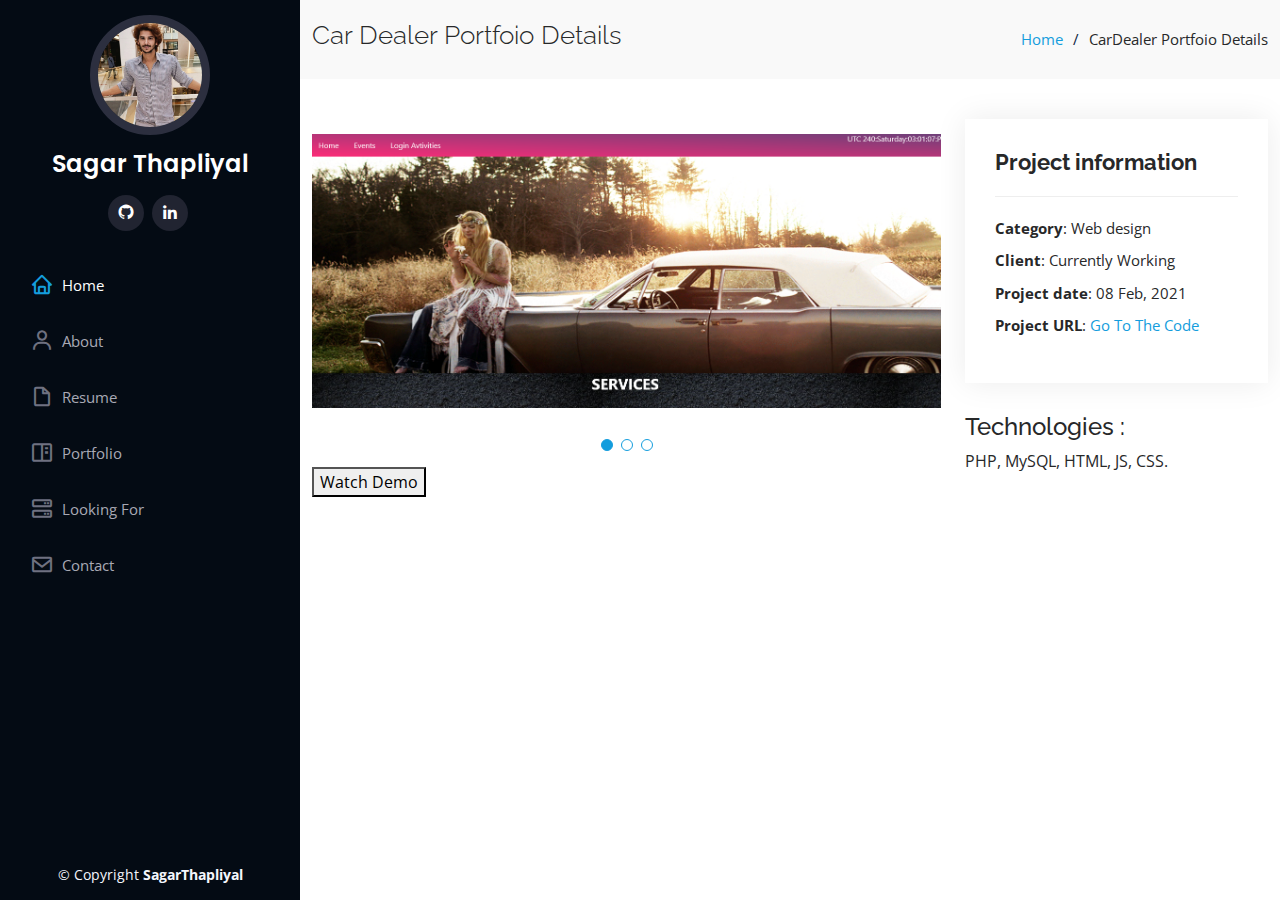
<file: CarDealer-portfolio-details.html>
<!DOCTYPE html>
<html lang="en">

<head>
  <meta charset="utf-8">
  <meta content="width=device-width, initial-scale=1.0" name="viewport">

  <title>Portfolio - Index</title>
  <meta content="" name="protfolio">
  <meta content="" name="protfolio">

  <!-- Favicons -->
  <link href="assets/img/apple-touch-icon.jpg" rel="icon">
  <link href="assets/img/apple-touch-icon.jpg" rel="apple-touch-icon">

  <link
    href="https://fonts.googleapis.com/css?family=Open+Sans:300,300i,400,400i,600,600i,700,700i|Raleway:300,300i,400,400i,500,500i,600,600i,700,700i|Poppins:300,300i,400,400i,500,500i,600,600i,700,700i"
    rel="stylesheet">

  <link href="assets/vendor/aos/aos.css" rel="stylesheet">
  <link href="assets/vendor/bootstrap/css/bootstrap.min.css" rel="stylesheet">
  <link href="assets/vendor/bootstrap-icons/bootstrap-icons.css" rel="stylesheet">
  <link href="assets/vendor/boxicons/css/boxicons.min.css" rel="stylesheet">
  <link href="assets/vendor/glightbox/css/glightbox.min.css" rel="stylesheet">
  <link href="assets/vendor/swiper/swiper-bundle.min.css" rel="stylesheet">

  <link href="assets/css/style.css" rel="stylesheet">

</head>


<body>

  <!-- ======= Mobile nav toggle button ======= -->
  <i class="bi bi-list mobile-nav-toggle d-xl-none"></i>

  <!-- ======= Header ======= -->
  <header id="header">
    <div class="d-flex flex-column">

      <div class="profile">
        <img src="assets/img/profile-img.jpeg" alt="" class="img-fluid rounded-circle">
        <h1 class="text-light"><a href="index.html">Sagar Thapliyal</a></h1>
        <div class="social-links mt-3 text-center">
          <a href="https://github.com/sagarwipro" target="_blank" class="google-plus"><i class="bx bxl-github"></i></a>
          <a href="https://www.linkedin.com/in/sagar-thapliyal" target="_blank" class="linkedin"><i
              class="bx bxl-linkedin"></i></a>
        </div>
      </div>

      <nav id="navbar" class="nav-menu navbar">
        <ul>
          <li><a href="http://localhost/portfolio/#hero" class="nav-link scrollto active"><i class="bx bx-home"></i> <span>Home</span></a></li>
          <li><a href="http://localhost/portfolio/#about" class="nav-link scrollto"><i class="bx bx-user"></i> <span>About</span></a></li>
          <li><a href="http://localhost/portfolio/#resume" class="nav-link scrollto"><i class="bx bx-file-blank"></i> <span>Resume</span></a></li>
          <li><a href="http://localhost/portfolio/#portfolio" class="nav-link scrollto"><i class="bx bx-book-content"></i>
              <span>Portfolio</span></a></li>
          <li><a href="#http://localhost/portfolio/services" class="nav-link scrollto"><i class="bx bx-server"></i> <span>Looking For</span></a>
          </li>
          <li><a href="http://localhost/portfolio/#contact" class="nav-link scrollto"><i class="bx bx-envelope"></i> <span>Contact</span></a></li>
        </ul>
      </nav><!-- .nav-menu -->
    </div>
  </header><!-- End Header -->

  <main id="main">

    <section id="breadcrumbs" class="breadcrumbs">
      <div class="container">

        <div class="d-flex justify-content-between align-items-center">
          <h2>Car Dealer Portfoio Details</h2>
          <ol>
            <li><a href="index.html">Home</a></li>
            <li>CarDealer Portfoio Details</li>
          </ol>
        </div>

      </div>
    </section>

    <section id="portfolio-details" class="portfolio-details">
      <div class="container">

        <div class="row gy-4">

          <div class="col-lg-8">
            <div class="portfolio-details-slider swiper-container">
              <div class="swiper-wrapper align-items-center">

                <div class="swiper-slide">
                  <img src="assets/img/portfolio/CarDealerHomePage.png" alt="">
                </div>

                <div class="swiper-slide">
                  <img src="assets/img/portfolio/CarDealerRegisterPage.png" alt="">
                </div>

                <div class="swiper-slide">
                  <img src="assets/img/portfolio/CarDealerGalleryPage.png" alt="">
                </div>

              </div>
              <div class="swiper-pagination"></div>
              <div id="playerdiv" class="content" style="display: none;">
                <p><video id="player" style="width: 100%;" src=""></video>
              </div>
              <button id="carclose" class="button" style="display: none;">Hide</button>
                <a href="#pro">
                  <button class="button" id="CarDealerVideo"> Watch Demo</button>
                </a>
           
            </div>
          </div>

          <div class="col-lg-4">
            <div class="portfolio-info">
              <h3>Project information</h3>
              <ul>
                <li><strong>Category</strong>: Web design</li>
                <li><strong>Client</strong>: Currently Working</li>
                <li><strong>Project date</strong>: 08 Feb, 2021</li>
                <li><strong>Project URL</strong>: <a
                    href="https://github.com/sagarwipro/CarDealer">Go To The Code</a></li>
              </ul>
            </div>
            <div class="portfolio-description">
              <h4 id="pro">Technologies : </h4>
              <p>
                PHP, MySQL, HTML, JS, CSS.
              </p>
            </div>
          </div>

        </div>

      </div>
    </section><!-- End Portfolio Details Section -->

  </main><!-- End #main -->

  <!-- ======= Footer ======= -->
  <footer id="footer">
    <div class="container">
      <div class="copyright">
        &copy; Copyright <strong><span>SagarThapliyal</span></strong>
      </div>
    </div>
  </footer><!-- End  Footer -->

  <a href="#" class="back-to-top d-flex align-items-center justify-content-center"><i
      class="bi bi-arrow-up-short"></i></a>

  <script src="assets/vendor/aos/aos.js"></script>
  <script src="assets/vendor/bootstrap/js/bootstrap.bundle.min.js"></script>
  <script src="assets/vendor/glightbox/js/glightbox.min.js"></script>
  <script src="assets/vendor/isotope-layout/isotope.pkgd.min.js"></script>
  <script src="assets/vendor/php-email-form/validate.js"></script>
  <script src="assets/vendor/purecounter/purecounter.js"></script>
  <script src="assets/vendor/swiper/swiper-bundle.min.js"></script>
  <script src="assets/vendor/typed.js/typed.min.js"></script>
  <script src="assets/vendor/waypoints/noframework.waypoints.js"></script>
  <script src="assets/js/CarDealerVideo.js"></script>
  <script src="assets/js/main.js"></script>

</body>

</html>
</file>
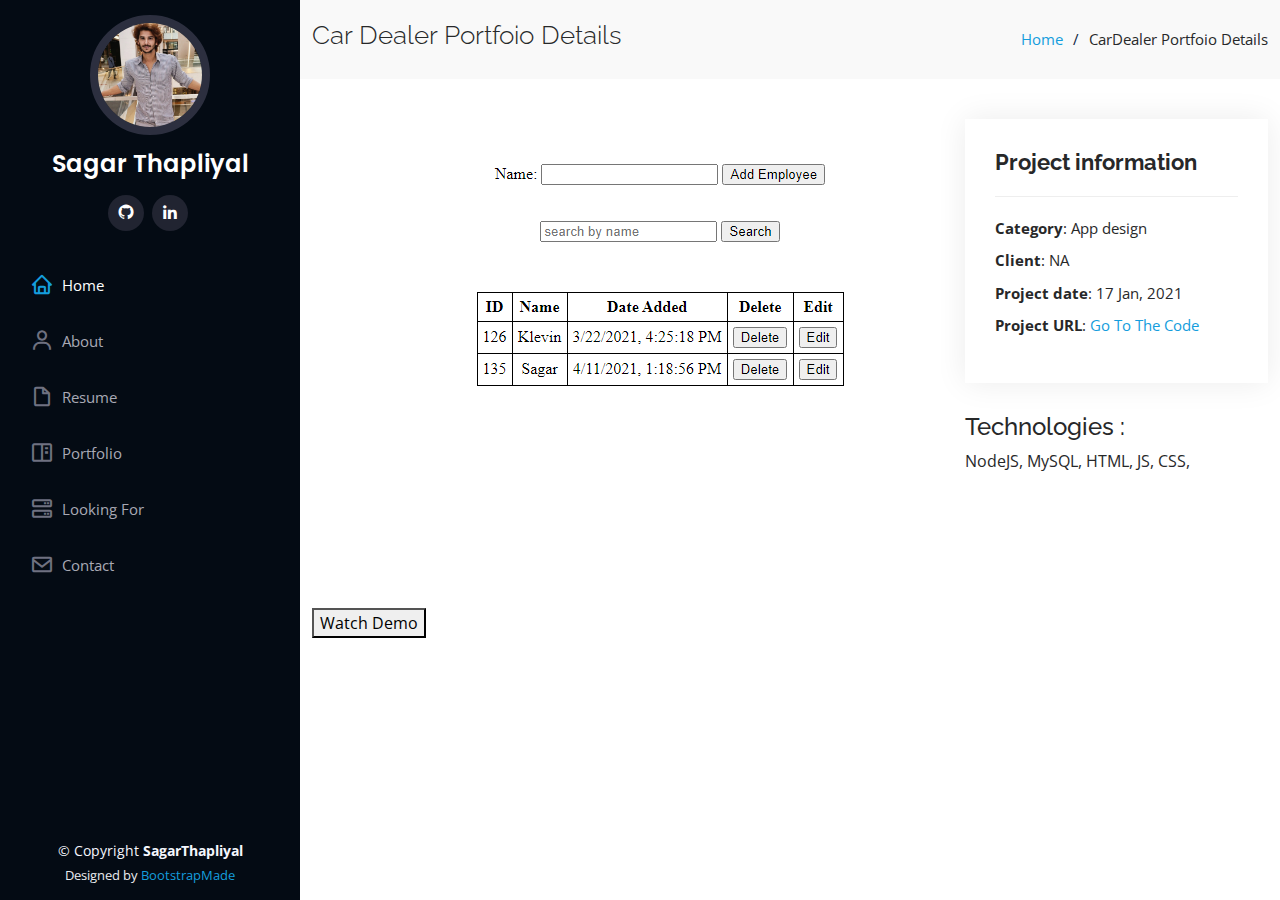
<file: CRUD-portfolio-details.html>
<!DOCTYPE html>
<html lang="en">

<head>
  <meta charset="utf-8">
  <meta content="width=device-width, initial-scale=1.0" name="viewport">

  <title>Portfolio - Index</title>
  <meta content="" name="protfolio">
  <meta content="" name="protfolio">

  <!-- Favicons -->
  <link href="assets/img/apple-touch-icon.jpg" rel="icon">
  <link href="assets/img/apple-touch-icon.jpg" rel="apple-touch-icon">

  <!-- Google Fonts -->
  <link
    href="https://fonts.googleapis.com/css?family=Open+Sans:300,300i,400,400i,600,600i,700,700i|Raleway:300,300i,400,400i,500,500i,600,600i,700,700i|Poppins:300,300i,400,400i,500,500i,600,600i,700,700i"
    rel="stylesheet">

  <!-- Vendor CSS Files -->
  <link href="assets/vendor/aos/aos.css" rel="stylesheet">
  <link href="assets/vendor/bootstrap/css/bootstrap.min.css" rel="stylesheet">
  <link href="assets/vendor/bootstrap-icons/bootstrap-icons.css" rel="stylesheet">
  <link href="assets/vendor/boxicons/css/boxicons.min.css" rel="stylesheet">
  <link href="assets/vendor/glightbox/css/glightbox.min.css" rel="stylesheet">
  <link href="assets/vendor/swiper/swiper-bundle.min.css" rel="stylesheet">

  <!-- Template Main CSS File -->
  <link href="assets/css/style.css" rel="stylesheet">

  <!-- =======================================================
    * Template Name: iPortfolio - v3.1.0
    * Template URL: https://bootstrapmade.com/iportfolio-bootstrap-portfolio-websites-template/
    * Author: BootstrapMade.com
    * License: https://bootstrapmade.com/license/
    ======================================================== -->
</head>


<body>

  <!-- ======= Mobile nav toggle button ======= -->
  <i class="bi bi-list mobile-nav-toggle d-xl-none"></i>

  <!-- ======= Header ======= -->
  <header id="header">
    <div class="d-flex flex-column">

      <div class="profile">
        <img src="assets/img/profile-img.jpeg" alt="" class="img-fluid rounded-circle">
        <h1 class="text-light"><a href="index.html">Sagar Thapliyal</a></h1>
        <div class="social-links mt-3 text-center">
          <a href="https://github.com/sagarwipro" target="_blank" class="google-plus"><i class="bx bxl-github"></i></a>
          <a href="https://www.linkedin.com/in/sagar-thapliyal" target="_blank" class="linkedin"><i
              class="bx bxl-linkedin"></i></a>
        </div>
      </div>

      <nav id="navbar" class="nav-menu navbar">
        <ul>
          <li><a href="#hero" class="nav-link scrollto active"><i class="bx bx-home"></i> <span>Home</span></a></li>
          <li><a href="#about" class="nav-link scrollto"><i class="bx bx-user"></i> <span>About</span></a></li>
          <li><a href="#resume" class="nav-link scrollto"><i class="bx bx-file-blank"></i> <span>Resume</span></a></li>
          <li><a href="#portfolio" class="nav-link scrollto"><i class="bx bx-book-content"></i>
              <span>Portfolio</span></a></li>
          <li><a href="#services" class="nav-link scrollto"><i class="bx bx-server"></i> <span>Looking For</span></a>
          </li>
          <li><a href="#contact" class="nav-link scrollto"><i class="bx bx-envelope"></i> <span>Contact</span></a></li>
        </ul>
      </nav><!-- .nav-menu -->
    </div>
  </header><!-- End Header -->

  <main id="main">

    <!-- ======= Breadcrumbs ======= -->
    <section id="breadcrumbs" class="breadcrumbs">
      <div class="container">

        <div class="d-flex justify-content-between align-items-center">
          <h2>Car Dealer Portfoio Details</h2>
          <ol>
            <li><a href="index.html">Home</a></li>
            <li>CarDealer Portfoio Details</li>
          </ol>
        </div>

      </div>
    </section><!-- End Breadcrumbs -->

    <!-- ======= Portfolio Details Section ======= -->
    <section id="portfolio-details" class="portfolio-details">
      <div class="container">

        <div class="row gy-4">

          <div class="col-lg-8">
            <div class=" swiper-container">
              <div class="swiper-wrapper align-items-center">

                <div class="swiper-slide">
                  <img src="assets/img/portfolio/CRUDhomePage.png" alt="">
                </div>

              </div>
              <div id="playerdiv" class="content" style="display: none;">
                <p><video id="player" style="width: 100%;" src=""></video>
              </div>
              <button id="close" class="button" style="display: none;">Hide</button>
              <a href="#pro">
                <button class="button" id="playButton"> Watch Demo</button>
              </a>
           
            </div>
          </div>

          <div class="col-lg-4">
            <div class="portfolio-info">
              <h3>Project information</h3>
              <ul>
                <li><strong>Category</strong>: App design</li>
                <li><strong>Client</strong>: NA</li>
                <li><strong>Project date</strong>: 17 Jan, 2021</li>
                <li><strong>Project URL</strong>: <a href=
                    "https://github.com/sagarwipro/CRUDApp">Go To The Code</a></li>
              </ul>
            </div>
            <div class="portfolio-description">
              <h4 id="pro">Technologies : </h4>
              <p>
                NodeJS, MySQL, HTML, JS, CSS,
              </p>
            </div>
          </div>

        </div>

      </div>
    </section><!-- End Portfolio Details Section -->

  </main><!-- End #main -->

  <!-- ======= Footer ======= -->
  <footer id="footer">
    <div class="container">
      <div class="copyright">
        &copy; Copyright <strong><span>SagarThapliyal</span></strong>
      </div>
      <div class="credits">
        <!-- All the links in the footer should remain intact. -->
        <!-- You can delete the links only if you purchased the pro version. -->
        <!-- Licensing information: https://bootstrapmade.com/license/ -->
        <!-- Purchase the pro version with working PHP/AJAX contact form: https://bootstrapmade.com/iportfolio-bootstrap-portfolio-websites-template/ -->
        Designed by <a href="https://bootstrapmade.com/">BootstrapMade</a>
      </div>
    </div>
  </footer><!-- End  Footer -->

  <a href="#" class="back-to-top d-flex align-items-center justify-content-center"><i
      class="bi bi-arrow-up-short"></i></a>

  <!-- Vendor JS Files -->
  <script src="assets/vendor/aos/aos.js"></script>
  <script src="assets/vendor/bootstrap/js/bootstrap.bundle.min.js"></script>
  <script src="assets/vendor/glightbox/js/glightbox.min.js"></script>
  <script src="assets/vendor/isotope-layout/isotope.pkgd.min.js"></script>
  <script src="assets/vendor/php-email-form/validate.js"></script>
  <script src="assets/vendor/purecounter/purecounter.js"></script>
  <script src="assets/vendor/swiper/swiper-bundle.min.js"></script>
  <script src="assets/vendor/typed.js/typed.min.js"></script>
  <script src="assets/vendor/waypoints/noframework.waypoints.js"></script>
  <script src="assets/js/CRUDVideo.js"></script>
  <!-- Template Main JS File -->
  <script src="assets/js/main.js"></script>

</body>

</html>
</file>
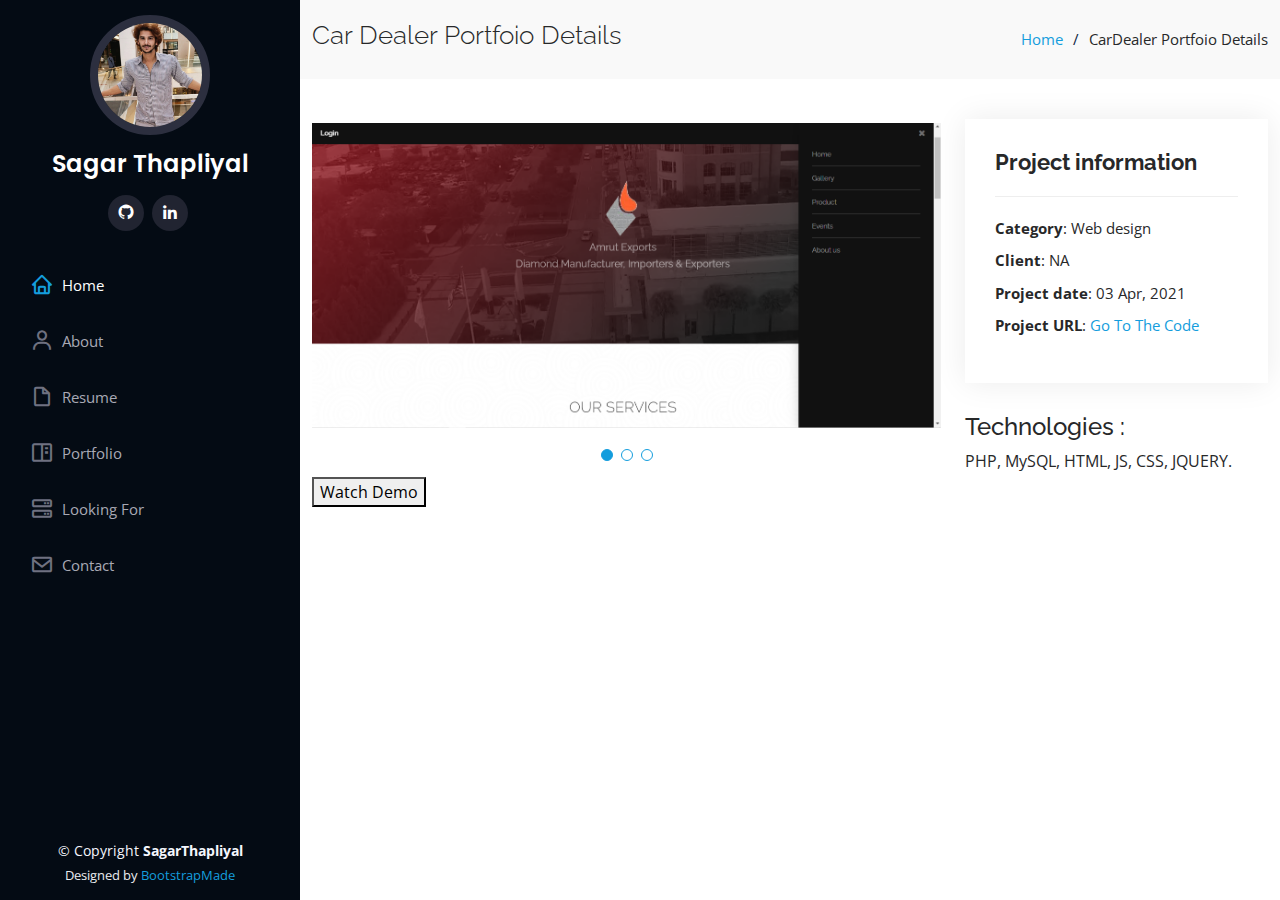
<file: Diamond-portfolio-details.html>
<!DOCTYPE html>
<html lang="en">

<head>
  <meta charset="utf-8">
  <meta content="width=device-width, initial-scale=1.0" name="viewport">

  <title>Portfolio - Index</title>
  <meta content="" name="protfolio">
  <meta content="" name="protfolio">

  <!-- Favicons -->
  <link href="assets/img/apple-touch-icon.jpg" rel="icon">
  <link href="assets/img/apple-touch-icon.jpg" rel="apple-touch-icon">

  <!-- Google Fonts -->
  <link
    href="https://fonts.googleapis.com/css?family=Open+Sans:300,300i,400,400i,600,600i,700,700i|Raleway:300,300i,400,400i,500,500i,600,600i,700,700i|Poppins:300,300i,400,400i,500,500i,600,600i,700,700i"
    rel="stylesheet">

  <!-- Vendor CSS Files -->
  <link href="assets/vendor/aos/aos.css" rel="stylesheet">
  <link href="assets/vendor/bootstrap/css/bootstrap.min.css" rel="stylesheet">
  <link href="assets/vendor/bootstrap-icons/bootstrap-icons.css" rel="stylesheet">
  <link href="assets/vendor/boxicons/css/boxicons.min.css" rel="stylesheet">
  <link href="assets/vendor/glightbox/css/glightbox.min.css" rel="stylesheet">
  <link href="assets/vendor/swiper/swiper-bundle.min.css" rel="stylesheet">

  <!-- Template Main CSS File -->
  <link href="assets/css/style.css" rel="stylesheet">

</head>


<body>

  <!-- ======= Mobile nav toggle button ======= -->
  <i class="bi bi-list mobile-nav-toggle d-xl-none"></i>

  <!-- ======= Header ======= -->
  <header id="header">
    <div class="d-flex flex-column">

      <div class="profile">
        <img src="assets/img/profile-img.jpeg" alt="" class="img-fluid rounded-circle">
        <h1 class="text-light"><a href="index.html">Sagar Thapliyal</a></h1>
        <div class="social-links mt-3 text-center">
          <a href="https://github.com/sagarwipro" target="_blank" class="google-plus"><i class="bx bxl-github"></i></a>
          <a href="https://www.linkedin.com/in/sagar-thapliyal" target="_blank" class="linkedin"><i
              class="bx bxl-linkedin"></i></a>
        </div>
      </div>

      <nav id="navbar" class="nav-menu navbar">
        <ul>
          <li><a href="http://localhost/portfolio/#hero" class="nav-link scrollto active"><i class="bx bx-home"></i> <span>Home</span></a></li>
          <li><a href="http://localhost/portfolio/#about" class="nav-link scrollto"><i class="bx bx-user"></i> <span>About</span></a></li>
          <li><a href="http://localhost/portfolio/#resume" class="nav-link scrollto"><i class="bx bx-file-blank"></i> <span>Resume</span></a></li>
          <li><a href="http://localhost/portfolio/#portfolio" class="nav-link scrollto"><i class="bx bx-book-content"></i>
              <span>Portfolio</span></a></li>
          <li><a href="#http://localhost/portfolio/services" class="nav-link scrollto"><i class="bx bx-server"></i> <span>Looking For</span></a>
          </li>
          <li><a href="http://localhost/portfolio/#contact" class="nav-link scrollto"><i class="bx bx-envelope"></i> <span>Contact</span></a></li>
        </ul>
      </nav><!-- .nav-menu -->
    </div>
  </header><!-- End Header -->

  <main id="main">

    <!-- ======= Breadcrumbs ======= -->
    <section id="breadcrumbs" class="breadcrumbs">
      <div class="container">

        <div class="d-flex justify-content-between align-items-center">
          <h2>Car Dealer Portfoio Details</h2>
          <ol>
            <li><a href="index.html">Home</a></li>
            <li>CarDealer Portfoio Details</li>
          </ol>
        </div>

      </div>
    </section><!-- End Breadcrumbs -->

    <!-- ======= Portfolio Details Section ======= -->
    <section id="portfolio-details" class="portfolio-details">
      <div class="container">

        <div class="row gy-4">

          <div class="col-lg-8">
            <div class="portfolio-details-slider swiper-container">
              <div class="swiper-wrapper align-items-center">

                <div class="swiper-slide">
                  <img src="assets/img/portfolio/DiamondHomePage.png" alt="">
                </div>

                <div class="swiper-slide">
                  <img src="assets/img/portfolio/DiamondProductPage.png" alt="">
                </div>

                <div class="swiper-slide">
                  <img src="assets/img/portfolio/DiamondGalleryPage.png" alt="">
                </div>

              </div>
              <div class="swiper-pagination"></div>
              <div id="Dplayerdiv" class="content" style="display: none;">
                <p><video id="player2" style="width: 100%;" src=""></video>
              </div>
              <button id="diamondclose" class="button" style="display: none;">Hide</button>
              <a href="#pro">
                <button class="button" id="DiamondVideo"> Watch Demo</button>
              </a>
           
            </div>
          </div>

          <div class="col-lg-4">
            <div class="portfolio-info">
              <h3>Project information</h3>
              <ul>
                <li><strong>Category</strong>: Web design</li>
                <li><strong>Client</strong>: NA</li>
                <li><strong>Project date</strong>: 03 Apr, 2021</li>
                <li><strong>Project URL</strong>: <a
                    href="https://github.com/sagarwipro/Final_Project">Go To The Code</a></li>
              </ul>
            </div>
            <div class="portfolio-description">
              <h4 id="pro">Technologies : </h4>
              <p>
                PHP, MySQL, HTML, JS, CSS, JQUERY.
              </p>
            </div>
          </div>

        </div>

      </div>
    </section><!-- End Portfolio Details Section -->

  </main><!-- End #main -->

  <!-- ======= Footer ======= -->
  <footer id="footer">
    <div class="container">
      <div class="copyright">
        &copy; Copyright <strong><span>SagarThapliyal</span></strong>
      </div>
      <div class="credits">
        <!-- All the links in the footer should remain intact. -->
        <!-- You can delete the links only if you purchased the pro version. -->
        <!-- Licensing information: https://bootstrapmade.com/license/ -->
        <!-- Purchase the pro version with working PHP/AJAX contact form: https://bootstrapmade.com/iportfolio-bootstrap-portfolio-websites-template/ -->
        Designed by <a href="https://bootstrapmade.com/">BootstrapMade</a>
      </div>
    </div>
  </footer><!-- End  Footer -->

  <a href="#" class="back-to-top d-flex align-items-center justify-content-center"><i
      class="bi bi-arrow-up-short"></i></a>

  <!-- Vendor JS Files -->
  <script src="assets/vendor/aos/aos.js"></script>
  <script src="assets/vendor/bootstrap/js/bootstrap.bundle.min.js"></script>
  <script src="assets/vendor/glightbox/js/glightbox.min.js"></script>
  <script src="assets/vendor/isotope-layout/isotope.pkgd.min.js"></script>
  <script src="assets/vendor/php-email-form/validate.js"></script>
  <script src="assets/vendor/purecounter/purecounter.js"></script>
  <script src="assets/vendor/swiper/swiper-bundle.min.js"></script>
  <script src="assets/vendor/typed.js/typed.min.js"></script>
  <script src="assets/vendor/waypoints/noframework.waypoints.js"></script>
  <script src="assets/js/DiamondVideo.js"></script>
  <!-- Template Main JS File -->
  <script src="assets/js/main.js"></script>

</body>

</html>
</file>
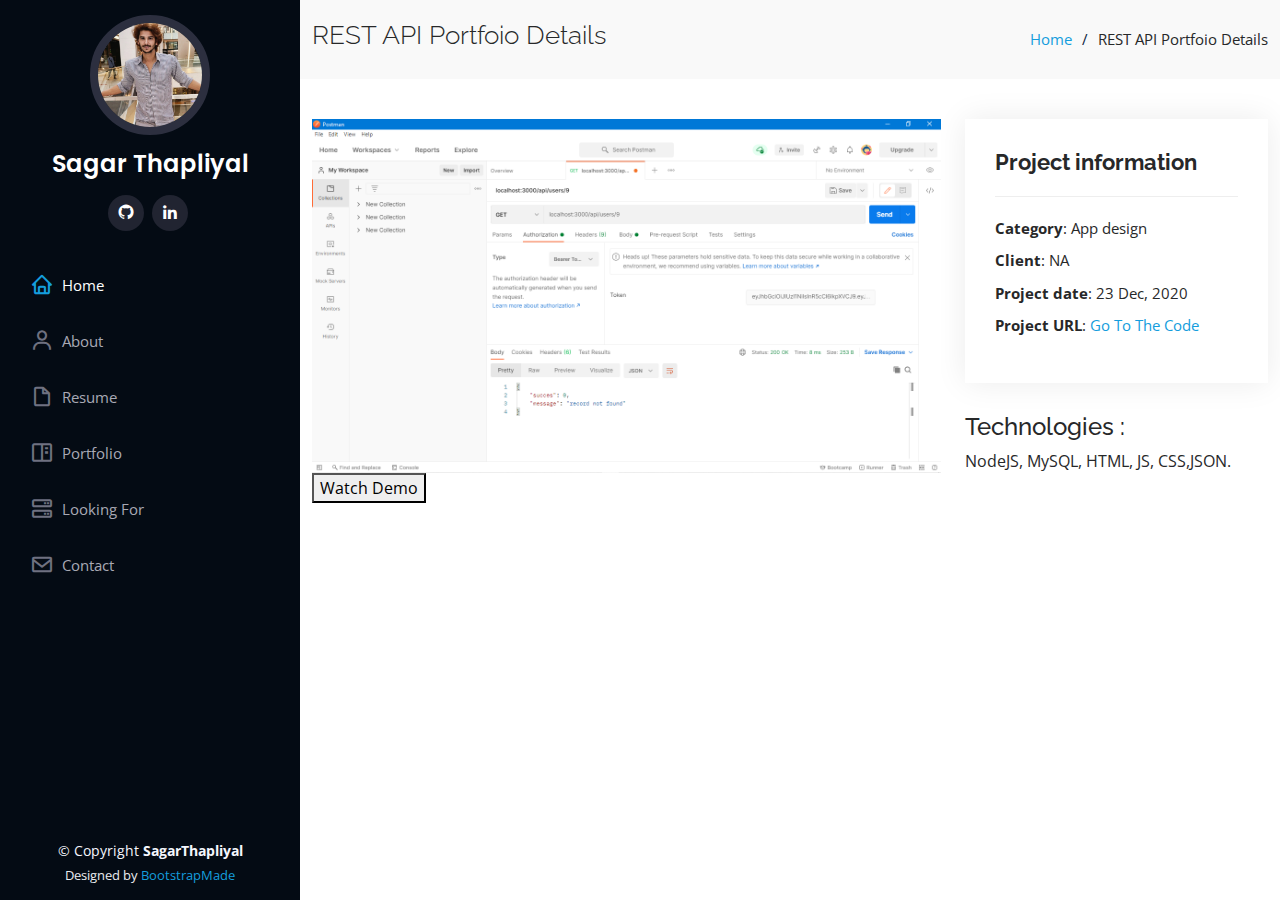
<file: REST-portfolio-details.html>
<!DOCTYPE html>
<html lang="en">

<head>
  <meta charset="utf-8">
  <meta content="width=device-width, initial-scale=1.0" name="viewport">

  <title>Portfolio - Index</title>
  <meta content="" name="protfolio">
  <meta content="" name="protfolio">

  <!-- Favicons -->
  <link href="assets/img/apple-touch-icon.jpg" rel="icon">
  <link href="assets/img/apple-touch-icon.jpg" rel="apple-touch-icon">

  <!-- Google Fonts -->
  <link
    href="https://fonts.googleapis.com/css?family=Open+Sans:300,300i,400,400i,600,600i,700,700i|Raleway:300,300i,400,400i,500,500i,600,600i,700,700i|Poppins:300,300i,400,400i,500,500i,600,600i,700,700i"
    rel="stylesheet">

  <!-- Vendor CSS Files -->
  <link href="assets/vendor/aos/aos.css" rel="stylesheet">
  <link href="assets/vendor/bootstrap/css/bootstrap.min.css" rel="stylesheet">
  <link href="assets/vendor/bootstrap-icons/bootstrap-icons.css" rel="stylesheet">
  <link href="assets/vendor/boxicons/css/boxicons.min.css" rel="stylesheet">
  <link href="assets/vendor/glightbox/css/glightbox.min.css" rel="stylesheet">
  <link href="assets/vendor/swiper/swiper-bundle.min.css" rel="stylesheet">

  <!-- Template Main CSS File -->
  <link href="assets/css/style.css" rel="stylesheet">

  <!-- =======================================================
    * Template Name: iPortfolio - v3.1.0
    * Template URL: https://bootstrapmade.com/iportfolio-bootstrap-portfolio-websites-template/
    * Author: BootstrapMade.com
    * License: https://bootstrapmade.com/license/
    ======================================================== -->
</head>


<body>

  <!-- ======= Mobile nav toggle button ======= -->
  <i class="bi bi-list mobile-nav-toggle d-xl-none"></i>

  <!-- ======= Header ======= -->
  <header id="header">
    <div class="d-flex flex-column">

      <div class="profile">
        <img src="assets/img/profile-img.jpeg" alt="" class="img-fluid rounded-circle">
        <h1 class="text-light"><a href="index.html">Sagar Thapliyal</a></h1>
        <div class="social-links mt-3 text-center">
          <a href="https://github.com/sagarwipro" target="_blank" class="google-plus"><i class="bx bxl-github"></i></a>
          <a href="https://www.linkedin.com/in/sagar-thapliyal" target="_blank" class="linkedin"><i
              class="bx bxl-linkedin"></i></a>
        </div>
      </div>

      <nav id="navbar" class="nav-menu navbar">
        <ul>
          <li><a href="#hero" class="nav-link scrollto active"><i class="bx bx-home"></i> <span>Home</span></a></li>
          <li><a href="#about" class="nav-link scrollto"><i class="bx bx-user"></i> <span>About</span></a></li>
          <li><a href="#resume" class="nav-link scrollto"><i class="bx bx-file-blank"></i> <span>Resume</span></a></li>
          <li><a href="#portfolio" class="nav-link scrollto"><i class="bx bx-book-content"></i>
              <span>Portfolio</span></a></li>
          <li><a href="#services" class="nav-link scrollto"><i class="bx bx-server"></i> <span>Looking For</span></a>
          </li>
          <li><a href="#contact" class="nav-link scrollto"><i class="bx bx-envelope"></i> <span>Contact</span></a></li>
        </ul>
      </nav><!-- .nav-menu -->
    </div>
  </header><!-- End Header -->

  <main id="main">

    <!-- ======= Breadcrumbs ======= -->
    <section id="breadcrumbs" class="breadcrumbs">
      <div class="container">

        <div class="d-flex justify-content-between align-items-center">
          <h2>REST API Portfoio Details</h2>
          <ol>
            <li><a href="index.html">Home</a></li>
            <li>REST API Portfoio Details</li>
          </ol>
        </div>

      </div>
    </section><!-- End Breadcrumbs -->

    <!-- ======= Portfolio Details Section ======= -->
    <section id="portfolio-details" class="portfolio-details">
      <div class="container">

        <div class="row gy-4">

          <div class="col-lg-8">
            <div class=" swiper-container">
              <div class="swiper-wrapper align-items-center">

                <div class="swiper-slide">
                  <img src="assets/img/portfolio/RESThomePage.png" alt="" style="width: 100%;">
                </div>

              </div>
              <div id="playerdiv" class="content" style="display: none;">
                <p><video id="player" style="width: 100%;" src=""></video>
              </div>
              <button id="close" class="button" style="display: none;">Hide</button>
              <a href="#pro">
                <button class="button" id="playButton"> Watch Demo</button>
              </a>
           
            </div>
          </div>

          <div class="col-lg-4">
            <div class="portfolio-info">
              <h3>Project information</h3>
              <ul>
                <li><strong>Category</strong>: App design</li>
                <li><strong>Client</strong>: NA</li>
                <li><strong>Project date</strong>: 23 Dec, 2020</li>
                <li><strong>Project URL</strong>: <a href=
                    "https://github.com/sagarwipro/REST_API">Go To The Code</a></li>
              </ul>
            </div>
            <div class="portfolio-description">
              <h4 id="pro">Technologies : </h4>
              <p>
                NodeJS, MySQL, HTML, JS, CSS,JSON.
              </p>
            </div>
          </div>

        </div>

      </div>
    </section><!-- End Portfolio Details Section -->

  </main><!-- End #main -->

  <!-- ======= Footer ======= -->
  <footer id="footer">
    <div class="container">
      <div class="copyright">
        &copy; Copyright <strong><span>SagarThapliyal</span></strong>
      </div>
      <div class="credits">
        <!-- All the links in the footer should remain intact. -->
        <!-- You can delete the links only if you purchased the pro version. -->
        <!-- Licensing information: https://bootstrapmade.com/license/ -->
        <!-- Purchase the pro version with working PHP/AJAX contact form: https://bootstrapmade.com/iportfolio-bootstrap-portfolio-websites-template/ -->
        Designed by <a href="https://bootstrapmade.com/">BootstrapMade</a>
      </div>
    </div>
  </footer><!-- End  Footer -->

  <a href="#" class="back-to-top d-flex align-items-center justify-content-center"><i
      class="bi bi-arrow-up-short"></i></a>

  <!-- Vendor JS Files -->
  <script src="assets/vendor/aos/aos.js"></script>
  <script src="assets/vendor/bootstrap/js/bootstrap.bundle.min.js"></script>
  <script src="assets/vendor/glightbox/js/glightbox.min.js"></script>
  <script src="assets/vendor/isotope-layout/isotope.pkgd.min.js"></script>
  <script src="assets/vendor/php-email-form/validate.js"></script>
  <script src="assets/vendor/purecounter/purecounter.js"></script>
  <script src="assets/vendor/swiper/swiper-bundle.min.js"></script>
  <script src="assets/vendor/typed.js/typed.min.js"></script>
  <script src="assets/vendor/waypoints/noframework.waypoints.js"></script>
  <script src="assets/js/RESTVideo.js"></script>
  <!-- Template Main JS File -->
  <script src="assets/js/main.js"></script>

</body>

</html>
</file>
<file: assets/css/style.css>
/*--------------------------------------------------------------
# General
--------------------------------------------------------------*/
body {
  font-family: "Open Sans", sans-serif;
  color: #272829;
}

a {
  color: #149ddd;
  text-decoration: none;
}

a:hover {
  color: #37b3ed;
  text-decoration: none;
}

h1, h2, h3, h4, h5, h6 {
  font-family: "Raleway", sans-serif;
}

/*--------------------------------------------------------------
# Back to top button
--------------------------------------------------------------*/
.back-to-top {
  position: fixed;
  visibility: hidden;
  opacity: 0;
  right: 15px;
  bottom: 15px;
  z-index: 996;
  background: #149ddd;
  width: 40px;
  height: 40px;
  border-radius: 50px;
  transition: all 0.4s;
}

.back-to-top i {
  font-size: 28px;
  color: #fff;
  line-height: 0;
}

.back-to-top:hover {
  background: #2eafec;
  color: #fff;
}

.back-to-top.active {
  visibility: visible;
  opacity: 1;
}

/*--------------------------------------------------------------
# Header
--------------------------------------------------------------*/
#header {
  position: fixed;
  top: 0;
  left: 0;
  bottom: 0;
  width: 300px;
  transition: all ease-in-out 0.5s;
  z-index: 9997;
  transition: all 0.5s;
  padding: 0 15px;
  background: #040b14;
  overflow-y: auto;
}

#header .profile img {
  margin: 15px auto;
  display: block;
  width: 120px;
  border: 8px solid #2c2f3f;
}

#header .profile h1 {
  font-size: 24px;
  margin: 0;
  padding: 0;
  font-weight: 600;
  -moz-text-align-last: center;
  text-align-last: center;
  font-family: "Poppins", sans-serif;
}

#header .profile h1 a, #header .profile h1 a:hover {
  color: #fff;
  text-decoration: none;
}

#header .profile .social-links a {
  font-size: 18px;
  display: inline-block;
  background: #212431;
  color: #fff;
  line-height: 1;
  padding: 8px 0;
  margin-right: 4px;
  border-radius: 50%;
  text-align: center;
  width: 36px;
  height: 36px;
  transition: 0.3s;
}

#header .profile .social-links a:hover {
  background: #149ddd;
  color: #fff;
  text-decoration: none;
}

#main {
  margin-left: 300px;
}

@media (max-width: 1199px) {
  #header {
    left: -300px;
  }
  #main {
    margin-left: 0;
  }
}

/*--------------------------------------------------------------
# Navigation Menu
--------------------------------------------------------------*/
/* Desktop Navigation */
.nav-menu {
  padding: 30px 0 0 0;
}

.nav-menu * {
  margin: 0;
  padding: 0;
  list-style: none;
}

.nav-menu > ul > li {
  position: relative;
  white-space: nowrap;
}

.nav-menu a {
  display: flex;
  align-items: center;
  color: #a8a9b4;
  padding: 12px 15px;
  margin-bottom: 8px;
  transition: 0.3s;
  font-size: 15px;
}

.nav-menu a i {
  font-size: 24px;
  padding-right: 8px;
  color: #6f7180;
}

.nav-menu a:hover, .nav-menu .active, .nav-menu li:hover > a {
  text-decoration: none;
  color: #fff;
}

.nav-menu a:hover i, .nav-menu .active i, .nav-menu li:hover > a i {
  color: #149ddd;
}

/* Mobile Navigation */
.mobile-nav-toggle {
  position: fixed;
  right: 15px;
  top: 15px;
  z-index: 9998;
  border: 0;
  font-size: 24px;
  transition: all 0.4s;
  outline: none !important;
  background-color: #149ddd;
  color: #fff;
  width: 40px;
  height: 40px;
  display: inline-flex;
  align-items: center;
  justify-content: center;
  line-height: 0;
  border-radius: 50px;
  cursor: pointer;
}

.mobile-nav-active {
  overflow: hidden;
}

.mobile-nav-active #header {
  left: 0;
}

/*--------------------------------------------------------------
# Hero Section
--------------------------------------------------------------*/
#hero {
  width: 100%;
  height: 100vh;
  background: url("../img/hero-bg.jpg") top center;
  background-size: cover;
}

#hero:before {
  content: "";
  background: rgba(5, 13, 24, 0.3);
  position: absolute;
  bottom: 0;
  top: 0;
  left: 0;
  right: 0;
  z-index: 1;
}

#hero .hero-container {
  position: relative;
  z-index: 2;
  min-width: 300px;
}

#hero h1 {
  margin: 0 0 10px 0;
  font-size: 64px;
  font-weight: 700;
  line-height: 56px;
  color: #fff;
}

#hero p {
  color: #fff;
  margin-bottom: 50px;
  font-size: 26px;
  font-family: "Poppins", sans-serif;
}

#hero p span {
  color: #fff;
  padding-bottom: 4px;
  letter-spacing: 1px;
  border-bottom: 3px solid #149ddd;
}

@media (min-width: 1024px) {
  #hero {
    background-attachment: fixed;
  }
}

@media (max-width: 768px) {
  #hero h1 {
    font-size: 28px;
    line-height: 36px;
  }
  #hero h2 {
    font-size: 18px;
    line-height: 24px;
    margin-bottom: 30px;
  }
}

/*--------------------------------------------------------------
# Sections General
--------------------------------------------------------------*/
section {
  padding: 60px 0;
  overflow: hidden;
}

.section-bg {
  background: #f5f8fd;
}

.section-title {
  padding-bottom: 30px;
}

.section-title h2 {
  font-size: 32px;
  font-weight: bold;
  margin-bottom: 20px;
  padding-bottom: 20px;
  position: relative;
  color: #173b6c;
}

.section-title h2::after {
  content: '';
  position: absolute;
  display: block;
  width: 50px;
  height: 3px;
  background: #149ddd;
  bottom: 0;
  left: 0;
}

.section-title p {
  margin-bottom: 0;
}

/*--------------------------------------------------------------
# About
--------------------------------------------------------------*/
.about .content h3 {
  font-weight: 700;
  font-size: 26px;
  color: #173b6c;
}

.about .content ul {
  list-style: none;
  padding: 0;
}

.about .content ul li {
  margin-bottom: 20px;
  display: flex;
  align-items: center;
}

.about .content ul strong {
  margin-right: 10px;
}

.about .content ul i {
  font-size: 16px;
  margin-right: 5px;
  color: #149ddd;
  line-height: 0;
}

.about .content p:last-child {
  margin-bottom: 0;
}

/*--------------------------------------------------------------
# Facts
--------------------------------------------------------------*/
.facts {
  padding-bottom: 30px;
}

.facts .count-box {
  padding: 30px;
  width: 100%;
}

.facts .count-box i {
  display: block;
  font-size: 44px;
  color: #149ddd;
  float: left;
  line-height: 0;
}

.facts .count-box span {
  font-size: 48px;
  line-height: 40px;
  display: block;
  font-weight: 700;
  color: #050d18;
  margin-left: 60px;
}

.facts .count-box p {
  padding: 15px 0 0 0;
  margin: 0 0 0 60px;
  font-family: "Raleway", sans-serif;
  font-size: 14px;
  color: #122f57;
}

.facts .count-box a {
  font-weight: 600;
  display: block;
  margin-top: 20px;
  color: #122f57;
  font-size: 15px;
  font-family: "Poppins", sans-serif;
  transition: ease-in-out 0.3s;
}

.facts .count-box a:hover {
  color: #1f5297;
}

/*--------------------------------------------------------------
# Akills
--------------------------------------------------------------*/
.skills .progress {
  height: 60px;
  display: block;
  background: none;
  border-radius: 0;
}

.skills .progress .skill {
  padding: 0;
  margin: 0 0 6px 0;
  text-transform: uppercase;
  display: block;
  font-weight: 600;
  font-family: "Poppins", sans-serif;
  color: #050d18;
}

.skills .progress .skill .val {
  float: right;
  font-style: normal;
}

.skills .progress-bar-wrap {
  background: #dce8f8;
  height: 10px;
}

.skills .progress-bar {
  width: 1px;
  height: 10px;
  transition: .9s;
  background-color: #149ddd;
}

/*--------------------------------------------------------------
# Resume
--------------------------------------------------------------*/
.resume .resume-title {
  font-size: 26px;
  font-weight: 700;
  margin-top: 20px;
  margin-bottom: 20px;
  color: #050d18;
}

.resume .resume-item {
  padding: 0 0 20px 20px;
  margin-top: -2px;
  border-left: 2px solid #1f5297;
  position: relative;
}

.resume .resume-item h4 {
  line-height: 18px;
  font-size: 18px;
  font-weight: 600;
  text-transform: uppercase;
  font-family: "Poppins", sans-serif;
  color: #050d18;
  margin-bottom: 10px;
}

.resume .resume-item h5 {
  font-size: 16px;
  background: #e4edf9;
  padding: 5px 15px;
  display: inline-block;
  font-weight: 600;
  margin-bottom: 10px;
}

.resume .resume-item ul {
  padding-left: 20px;
}

.resume .resume-item ul li {
  padding-bottom: 10px;
}

.resume .resume-item:last-child {
  padding-bottom: 0;
}

.resume .resume-item::before {
  content: "";
  position: absolute;
  width: 16px;
  height: 16px;
  border-radius: 50px;
  left: -9px;
  top: 0;
  background: #fff;
  border: 2px solid #1f5297;
}

/*--------------------------------------------------------------
# Portfolio
--------------------------------------------------------------*/
.portfolio .portfolio-item {
  margin-bottom: 30px;
}

.portfolio #portfolio-flters {
  padding: 0;
  margin: 0 auto 35px auto;
  list-style: none;
  text-align: center;
  background: #fff;
  border-radius: 50px;
  padding: 2px 15px;
}

.portfolio #portfolio-flters li {
  cursor: pointer;
  display: inline-block;
  padding: 10px 15px 8px 15px;
  font-size: 14px;
  font-weight: 600;
  line-height: 1;
  text-transform: uppercase;
  color: #272829;
  margin-bottom: 5px;
  transition: all 0.3s ease-in-out;
}

.portfolio #portfolio-flters li:hover, .portfolio #portfolio-flters li.filter-active {
  color: #149ddd;
}

.portfolio #portfolio-flters li:last-child {
  margin-right: 0;
}

.portfolio .portfolio-wrap {
  transition: 0.3s;
  position: relative;
  overflow: hidden;
  z-index: 1;
}

.portfolio .portfolio-wrap::before {
  content: "";
  background: rgba(255, 255, 255, 0.5);
  position: absolute;
  left: 0;
  right: 0;
  top: 0;
  bottom: 0;
  transition: all ease-in-out 0.3s;
  z-index: 2;
  opacity: 0;
}

.portfolio .portfolio-wrap .portfolio-links {
  opacity: 1;
  left: 0;
  right: 0;
  bottom: -60px;
  z-index: 3;
  position: absolute;
  transition: all ease-in-out 0.3s;
  display: flex;
  justify-content: center;
}

.portfolio .portfolio-wrap .portfolio-links a {
  color: #fff;
  font-size: 28px;
  text-align: center;
  background: rgba(20, 157, 221, 0.75);
  transition: 0.3s;
  width: 50%;
}

.portfolio .portfolio-wrap .portfolio-links a:hover {
  background: rgba(20, 157, 221, 0.95);
}

.portfolio .portfolio-wrap .portfolio-links a + a {
  border-left: 1px solid #37b3ed;
}

.portfolio .portfolio-wrap:hover::before {
  top: 0;
  left: 0;
  right: 0;
  bottom: 0;
  opacity: 1;
}

.portfolio .portfolio-wrap:hover .portfolio-links {
  opacity: 1;
  bottom: 0;
}

/*--------------------------------------------------------------
# Portfolio Details
--------------------------------------------------------------*/
.portfolio-details {
  padding-top: 40px;
}

.portfolio-details .portfolio-details-slider img {
  width: 100%;
}

.portfolio-details .portfolio-details-slider .swiper-pagination {
  margin-top: 20px;
  position: relative;
}

.portfolio-details .portfolio-details-slider .swiper-pagination .swiper-pagination-bullet {
  width: 12px;
  height: 12px;
  background-color: #fff;
  opacity: 1;
  border: 1px solid #149ddd;
}

.portfolio-details .portfolio-details-slider .swiper-pagination .swiper-pagination-bullet-active {
  background-color: #149ddd;
}

.portfolio-details .portfolio-info {
  padding: 30px;
  box-shadow: 0px 0 30px rgba(5, 13, 24, 0.08);
}

.portfolio-details .portfolio-info h3 {
  font-size: 22px;
  font-weight: 700;
  margin-bottom: 20px;
  padding-bottom: 20px;
  border-bottom: 1px solid #eee;
}

.portfolio-details .portfolio-info ul {
  list-style: none;
  padding: 0;
  font-size: 15px;
}

.portfolio-details .portfolio-info ul li + li {
  margin-top: 10px;
}

.portfolio-details .portfolio-description {
  padding-top: 30px;
}

.portfolio-details .portfolio-description h2 {
  font-size: 26px;
  font-weight: 700;
  margin-bottom: 20px;
}

.portfolio-details .portfolio-description p {
  padding: 0;
}

/*--------------------------------------------------------------
# Services
--------------------------------------------------------------*/
.services .icon-box {
  margin-bottom: 20px;
}

.services .icon {
  float: left;
  display: flex;
  align-items: center;
  justify-content: center;
  width: 54px;
  height: 54px;
  background: #149ddd;
  border-radius: 50%;
  transition: 0.5s;
  border: 1px solid #149ddd;
}

.services .icon i {
  color: #fff;
  font-size: 24px;
  line-height: 0;
}

.services .icon-box:hover .icon {
  background: #fff;
}

.services .icon-box:hover .icon i {
  color: #149ddd;
}

.services .title {
  margin-left: 80px;
  font-weight: 700;
  margin-bottom: 15px;
  font-size: 18px;
}

.services .title a {
  color: #343a40;
}

.services .title a:hover {
  color: #149ddd;
}

.services .description {
  margin-left: 80px;
  line-height: 24px;
  font-size: 14px;
}

/*--------------------------------------------------------------
# Testimonials
--------------------------------------------------------------*/
.testimonials .testimonial-item {
  box-sizing: content-box;
  text-align: center;
  min-height: 320px;
}

.testimonials .testimonial-item .testimonial-img {
  width: 90px;
  border-radius: 50%;
  margin: 0 auto;
}

.testimonials .testimonial-item h3 {
  font-size: 18px;
  font-weight: bold;
  margin: 10px 0 5px 0;
  color: #111;
}

.testimonials .testimonial-item h4 {
  font-size: 14px;
  color: #999;
  margin: 0;
}

.testimonials .testimonial-item .quote-icon-left, .testimonials .testimonial-item .quote-icon-right {
  color: #c3e8fa;
  font-size: 26px;
}

.testimonials .testimonial-item .quote-icon-left {
  display: inline-block;
  left: -5px;
  position: relative;
}

.testimonials .testimonial-item .quote-icon-right {
  display: inline-block;
  right: -5px;
  position: relative;
  top: 10px;
}

.testimonials .testimonial-item p {
  font-style: italic;
  margin: 0 15px 15px 15px;
  padding: 20px;
  background: #fff;
  position: relative;
  margin-bottom: 35px;
  border-radius: 6px;
  box-shadow: 0px 2px 15px rgba(0, 0, 0, 0.1);
}

.testimonials .testimonial-item p::after {
  content: "";
  width: 0;
  height: 0;
  border-top: 20px solid #fff;
  border-right: 20px solid transparent;
  border-left: 20px solid transparent;
  position: absolute;
  bottom: -20px;
  left: calc(50% - 20px);
}

.testimonials .swiper-pagination {
  margin-top: 20px;
  position: relative;
}

.testimonials .swiper-pagination .swiper-pagination-bullet {
  width: 12px;
  height: 12px;
  background-color: #fff;
  opacity: 1;
  border: 1px solid #149ddd;
}

.testimonials .swiper-pagination .swiper-pagination-bullet-active {
  background-color: #149ddd;
}

/*--------------------------------------------------------------
# Contact
--------------------------------------------------------------*/
.contact {
  padding-bottom: 130px;
}

.contact .info {
  padding: 30px;
  background: #fff;
  width: 100%;
  box-shadow: 0 0 24px 0 rgba(0, 0, 0, 0.12);
}

.contact .info i {
  font-size: 20px;
  color: #149ddd;
  float: left;
  width: 44px;
  height: 44px;
  background: #dff3fc;
  display: flex;
  justify-content: center;
  align-items: center;
  border-radius: 50px;
  transition: all 0.3s ease-in-out;
}

.contact .info h4 {
  padding: 0 0 0 60px;
  font-size: 22px;
  font-weight: 600;
  margin-bottom: 5px;
  color: #050d18;
}

.contact .info p {
  padding: 0 0 10px 60px;
  margin-bottom: 20px;
  font-size: 14px;
  color: #173b6c;
}

.contact .info .email p {
  padding-top: 5px;
}

.contact .info .social-links {
  padding-left: 60px;
}

.contact .info .social-links a {
  font-size: 18px;
  display: inline-block;
  background: #333;
  color: #fff;
  line-height: 1;
  padding: 8px 0;
  border-radius: 50%;
  text-align: center;
  width: 36px;
  height: 36px;
  transition: 0.3s;
  margin-right: 10px;
}

.contact .info .social-links a:hover {
  background: #149ddd;
  color: #fff;
}

.contact .info .email:hover i, .contact .info .address:hover i, .contact .info .phone:hover i {
  background: #149ddd;
  color: #fff;
}

.contact .php-email-form {
  width: 100%;
  padding: 30px;
  background: #fff;
  box-shadow: 0 0 24px 0 rgba(0, 0, 0, 0.12);
}

.contact .php-email-form .form-group {
  padding-bottom: 8px;
}

.contact .php-email-form .validate {
  display: none;
  color: red;
  margin: 0 0 15px 0;
  font-weight: 400;
  font-size: 13px;
}

.contact .php-email-form .error-message {
  display: none;
  color: #fff;
  background: #ed3c0d;
  text-align: left;
  padding: 15px;
  font-weight: 600;
}

.contact .php-email-form .error-message br + br {
  margin-top: 25px;
}

.contact .php-email-form .sent-message {
  display: none;
  color: #fff;
  background: #18d26e;
  text-align: center;
  padding: 15px;
  font-weight: 600;
}

.contact .php-email-form .loading {
  display: none;
  background: #fff;
  text-align: center;
  padding: 15px;
}

.contact .php-email-form .loading:before {
  content: "";
  display: inline-block;
  border-radius: 50%;
  width: 24px;
  height: 24px;
  margin: 0 10px -6px 0;
  border: 3px solid #18d26e;
  border-top-color: #eee;
  -webkit-animation: animate-loading 1s linear infinite;
  animation: animate-loading 1s linear infinite;
}

.contact .php-email-form .form-group {
  margin-bottom: 15px;
}

.contact .php-email-form label {
  padding-bottom: 8px;
}

.contact .php-email-form input, .contact .php-email-form textarea {
  border-radius: 0;
  box-shadow: none;
  font-size: 14px;
}

.contact .php-email-form input {
  height: 44px;
}

.contact .php-email-form textarea {
  padding: 10px 15px;
}

.contact .php-email-form button[type="submit"] {
  background: #149ddd;
  border: 0;
  padding: 10px 24px;
  color: #fff;
  transition: 0.4s;
  border-radius: 4px;
}

.contact .php-email-form button[type="submit"]:hover {
  background: #37b3ed;
}

@-webkit-keyframes animate-loading {
  0% {
    transform: rotate(0deg);
  }
  100% {
    transform: rotate(360deg);
  }
}

@keyframes animate-loading {
  0% {
    transform: rotate(0deg);
  }
  100% {
    transform: rotate(360deg);
  }
}

/*--------------------------------------------------------------
# Breadcrumbs
--------------------------------------------------------------*/
.breadcrumbs {
  padding: 20px 0;
  background: #f9f9f9;
}

.breadcrumbs h2 {
  font-size: 26px;
  font-weight: 300;
}

.breadcrumbs ol {
  display: flex;
  flex-wrap: wrap;
  list-style: none;
  padding: 0;
  margin: 0;
  font-size: 15px;
}

.breadcrumbs ol li + li {
  padding-left: 10px;
}

.breadcrumbs ol li + li::before {
  display: inline-block;
  padding-right: 10px;
  color: #0e2442;
  content: "/";
}

@media (max-width: 768px) {
  .breadcrumbs .d-flex {
    display: block !important;
  }
  .breadcrumbs ol {
    display: block;
  }
  .breadcrumbs ol li {
    display: inline-block;
  }
}

/*--------------------------------------------------------------
# Footer
--------------------------------------------------------------*/
#footer {
  padding: 15px;
  color: #f4f6fd;
  font-size: 14px;
  position: fixed;
  left: 0;
  bottom: 0;
  width: 300px;
  z-index: 9999;
  background: #040b14;
}

#footer .copyright {
  text-align: center;
}

#footer .credits {
  padding-top: 5px;
  text-align: center;
  font-size: 13px;
  color: #eaebf0;
}

@media (max-width: 1199px) {
  #footer {
    position: static;
    width: auto;
    padding-right: 20px 15px;
  }
}
</file>
